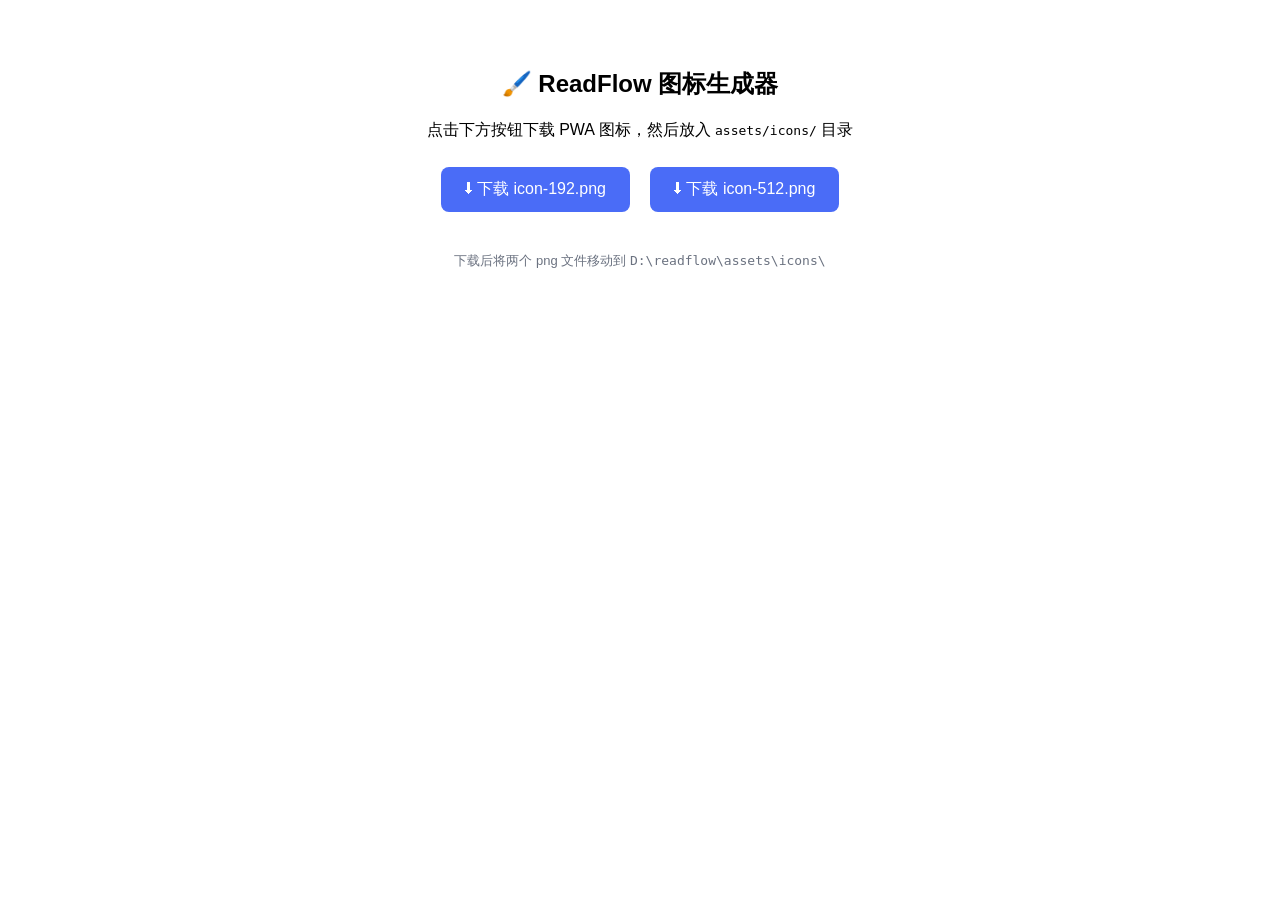
<file: assets/icons/generate-icons.html>
<!DOCTYPE html>
<html lang="zh-CN">
<head><meta charset="UTF-8"><title>生成 ReadFlow 图标</title></head>
<body style="font-family:sans-serif;padding:40px;text-align:center;">
  <h2>🖌️ ReadFlow 图标生成器</h2>
  <p>点击下方按钮下载 PWA 图标，然后放入 <code>assets/icons/</code> 目录</p>
  <canvas id="c" style="display:none"></canvas>
  <div id="btns"></div>
  <script>
    const sizes = [192, 512];
    sizes.forEach(size => {
      const canvas = document.createElement("canvas");
      canvas.width = canvas.height = size;
      const ctx = canvas.getContext("2d");
      // 背景
      ctx.fillStyle = "#1a1a2e";
      ctx.beginPath(); ctx.roundRect(0, 0, size, size, size * 0.18); ctx.fill();
      // 圆形
      ctx.fillStyle = "#4a6cf7";
      ctx.beginPath();
      ctx.arc(size / 2, size / 2, size * 0.32, 0, Math.PI * 2);
      ctx.fill();
      // 字母 R
      ctx.fillStyle = "#fff";
      ctx.font = `bold ${size * 0.38}px Arial`;
      ctx.textAlign = "center";
      ctx.textBaseline = "middle";
      ctx.fillText("R", size / 2, size / 2);

      canvas.toBlob(blob => {
        const a = document.createElement("a");
        a.href = URL.createObjectURL(blob);
        a.download = `icon-${size}.png`;
        a.textContent = `⬇ 下载 icon-${size}.png`;
        a.style.cssText = "display:inline-block;margin:10px;padding:12px 24px;background:#4a6cf7;color:#fff;border-radius:8px;text-decoration:none;font-size:16px;";
        document.getElementById("btns").appendChild(a);
      });
    });
  </script>
  <p style="margin-top:30px;color:#6b7280;font-size:13px;">
    下载后将两个 png 文件移动到 <code>D:\readflow\assets\icons\</code>
  </p>
</body>
</html>
</file>
